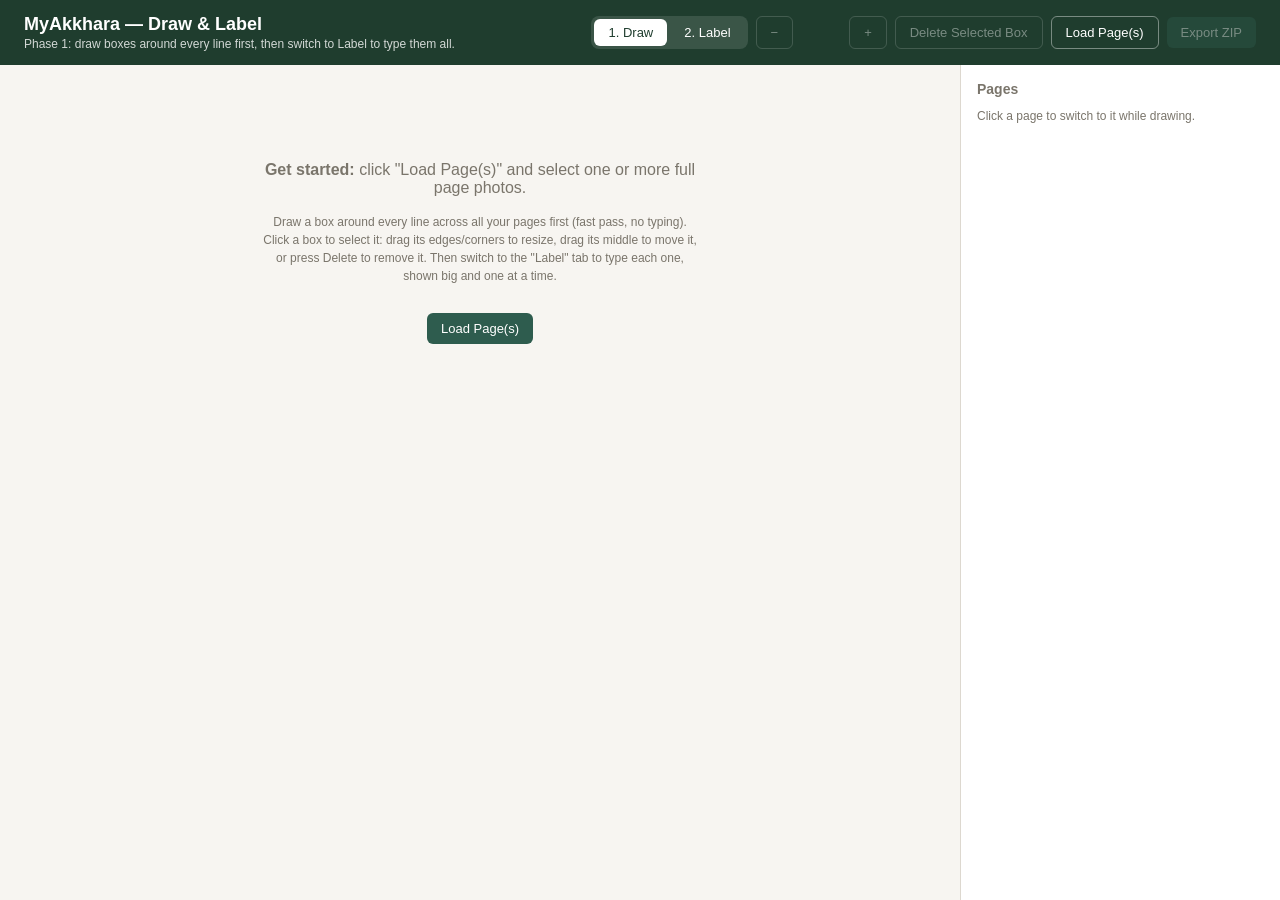
<file: labeling_tools/index.html>
<!DOCTYPE html>
<html lang="en">
<head>
  <meta charset="UTF-8">
  <meta name="viewport" content="width=device-width, initial-scale=1">
  <title>MyAkkhara — Draw &amp; Label</title>

  <!-- Styling lives in styles.css, behavior lives in app.js.
       Keep all three files in the same folder. -->
  <link rel="stylesheet" href="styles.css">
</head>

<body>

  <!-- ===================== Top bar ===================== -->
  <header class="app-header">
    <div>
      <h1 class="app-title">MyAkkhara — Draw &amp; Label</h1>
      <div class="app-subtitle" id="headerSub"></div>
    </div>

    <div class="header-controls">
      <!-- Switch between the two phases -->
      <div class="phase-toggle">
        <button id="drawPhaseBtn" class="active">1. Draw</button>
        <button id="labelPhaseBtn">2. Label</button>
      </div>

      <!-- Zoom (Draw phase only) -->
      <button class="btn-outline" id="zoomOutBtn" disabled>&minus;</button>
      <span class="zoom-label" id="zoomLabel"></span>
      <button class="btn-outline" id="zoomInBtn" disabled>+</button>

      <button class="btn-outline" id="deleteBoxBtn" disabled>Delete Selected Box</button>
      <button class="btn-outline" id="loadBtn">Load Page(s)</button>
      <button id="exportBtn" disabled>Export ZIP</button>
    </div>
  </header>

  <!-- ===================== Main area ===================== -->
  <div class="layout">

    <!-- Draw phase: the page canvas. Label phase: one cropped line at a time.
         app.js replaces this content depending on the phase. -->
    <main class="canvas-pane" id="canvasPane">
      <div class="empty-state">
        <p><strong>Get started:</strong> click "Load Page(s)" and select one or more full page photos.</p>
        <p class="hint">
          Draw a box around every line across all your pages first (fast pass, no typing).
          Click a box to select it: drag its edges/corners to resize, drag its middle to move it,
          or press Delete to remove it. Then switch to the "Label" tab to type each one,
          shown big and one at a time.
        </p>
        <button id="loadBtn2">Load Page(s)</button>
      </div>
    </main>

    <!-- Draw phase only: list of loaded pages -->
    <aside class="sidebar" id="sidebar">
      <h3>Pages</h3>
      <div class="hint">Click a page to switch to it while drawing.</div>
      <div id="pageList"></div>
    </aside>

  </div>

  <!-- Hidden file picker, opened by the "Load Page(s)" buttons -->
  <input type="file" id="fileInput" accept="image/*" multiple hidden>

  <script src="app.js"></script>
</body>
</html>
</file>
<file: labeling_tools/styles.css>
/* ==========================================================================
   MyAkkhara — Draw & Label  ·  styles.css

   Sections:
     1. Design tokens (colors)
     2. Base
     3. Buttons
     4. Top bar
     5. Page layout
     6. Draw phase (canvas + sidebar)
     7. Label phase (one cropped line at a time)
   ========================================================================== */


/* ---------- 1. Design tokens ---------- */
:root {
  --teal: #2E5C4E;
  --teal-hover: #244A3E;
  --teal-dark: #1F3D2E;
  --teal-tint: #EEF5F1;
  --bg: #F7F5F1;
  --card: #FFFFFF;
  --border: #DDD8CF;
  --text: #2B2B28;
  --muted: #7A756B;
  --accent: #C9622A;

  --khmer-fonts: 'Khmer OS', 'Khmer UI', 'Leelawadee UI', 'Noto Sans Khmer', sans-serif;
}


/* ---------- 2. Base ---------- */
* {
  box-sizing: border-box;
}

/* Makes the HTML "hidden" attribute always win over other display rules. */
[hidden] {
  display: none !important;
}

body {
  margin: 0;
  height: 100vh;
  display: flex;
  flex-direction: column;
  font-family: -apple-system, 'Segoe UI', Roboto, sans-serif;
  background: var(--bg);
  color: var(--text);
}

.hint {
  font-size: 12px;
  color: var(--muted);
  line-height: 1.5;
  margin-bottom: 12px;
}


/* ---------- 3. Buttons ---------- */
button {
  background: var(--teal);
  color: white;
  border: none;
  padding: 8px 14px;
  border-radius: 6px;
  font-size: 13px;
  cursor: pointer;
}

button:hover {
  background: var(--teal-hover);
}

button:disabled {
  opacity: 0.4;
  cursor: not-allowed;
}

/* Transparent button with a light outline, for use on the dark top bar */
.btn-outline {
  background: transparent;
  border: 1px solid rgba(255, 255, 255, 0.4);
}

.btn-outline:hover {
  background: rgba(255, 255, 255, 0.1);
}

/* White button for use on light cards */
.btn-plain {
  background: var(--card);
  color: var(--text);
  border: 1px solid var(--border);
}

.btn-plain:hover {
  background: #F0EEE9;
}


/* ---------- 4. Top bar ---------- */
.app-header {
  background: var(--teal-dark);
  color: white;
  padding: 14px 24px;
  display: flex;
  align-items: center;
  justify-content: space-between;
  flex-wrap: wrap;
  gap: 10px;
}

.app-title {
  font-size: 18px;
  margin: 0;
  font-weight: 600;
}

.app-subtitle {
  font-size: 12px;
  opacity: 0.8;
  margin-top: 2px;
}

.header-controls {
  display: flex;
  gap: 8px;
  align-items: center;
  flex-wrap: wrap;
}

.zoom-label {
  font-size: 13px;
  min-width: 40px;
  text-align: center;
}

/* The "1. Draw | 2. Label" switch */
.phase-toggle {
  display: flex;
  gap: 3px;
  padding: 3px;
  background: rgba(255, 255, 255, 0.12);
  border-radius: 8px;
}

.phase-toggle button {
  background: transparent;
  padding: 6px 14px;
}

.phase-toggle button.active {
  background: white;
  color: var(--teal-dark);
}


/* ---------- 5. Page layout ---------- */
/* The body is a column: top bar, then .layout fills the remaining height.
   (min-height: 0 lets the inner panes scroll instead of stretching the page.) */
.layout {
  flex: 1;
  min-height: 0;
  display: flex;
}

.canvas-pane {
  flex: 1;
  overflow: auto;
  padding: 20px;
  display: flex;
  align-items: flex-start;
}

.empty-state {
  max-width: 440px;
  margin: 60px auto;
  text-align: center;
  color: var(--muted);
}

.empty-state button {
  margin-top: 16px;
}


/* ---------- 6. Draw phase: canvas + sidebar ---------- */

/* IMPORTANT: center with "margin: 0 auto", NOT "justify-content: center" on the pane.
   When the canvas is zoomed wider than the pane, justify-content: center pushes
   the left part of the page off-screen where it can't be scrolled to.
   Auto margins center the canvas when it fits and start at the left edge when it doesn't. */
.canvas-wrap {
  position: relative;
  display: inline-block;
  flex-shrink: 0;
  margin: 0 auto;
}

canvas {
  border: 1px solid var(--border);
  background: #FFFFFF;
  cursor: crosshair;
}

.sidebar {
  width: 320px;
  flex-shrink: 0;
  padding: 16px;
  overflow-y: auto;
  background: var(--card);
  border-left: 1px solid var(--border);
}

.sidebar h3 {
  margin: 0 0 10px;
  font-size: 14px;
  font-weight: 600;
  color: var(--muted);
}

.page-thumb {
  display: flex;
  align-items: center;
  gap: 8px;
  padding: 8px;
  margin-bottom: 6px;
  font-size: 13px;
  border: 1px solid var(--border);
  border-radius: 8px;
  cursor: pointer;
}

.page-thumb.active {
  border-color: var(--teal);
  background: var(--teal-tint);
}

.page-thumb img {
  width: 50px;
  border-radius: 4px;
}


/* ---------- 7. Label phase ---------- */
.label-card {
  width: min(720px, 100%);
  margin: auto;
  padding: 28px;
  background: var(--card);
  border: 1px solid var(--border);
  border-radius: 14px;
  box-shadow: 0 2px 10px rgba(0, 0, 0, 0.04);
}

.label-meta {
  margin-bottom: 10px;
  font-size: 12px;
  font-family: monospace;
  color: var(--muted);
}

.label-image-wrap {
  display: flex;
  justify-content: center;
  margin-bottom: 18px;
  padding: 12px;
  background: #FAFAFA;
  border: 1px solid var(--border);
  border-radius: 8px;
}

.label-image-wrap img {
  max-width: 100%;
  max-height: 220px;
}

.label-card textarea {
  width: 100%;
  min-height: 56px;
  padding: 12px 14px;
  font-size: 24px;
  font-family: var(--khmer-fonts);
  border: 1.5px solid var(--border);
  border-radius: 8px;
  resize: none;
  outline: none;
}

.label-card textarea:focus {
  border-color: var(--teal);
}

.label-row {
  display: flex;
  justify-content: space-between;
  align-items: center;
  flex-wrap: wrap;
  gap: 10px;
  margin-top: 16px;
}

.progress-track {
  height: 6px;
  margin-top: 10px;
  background: var(--border);
  border-radius: 3px;
  overflow: hidden;
}

.progress-bar {
  height: 100%;
  background: var(--teal);
  transition: width 0.2s;
}
</file>
